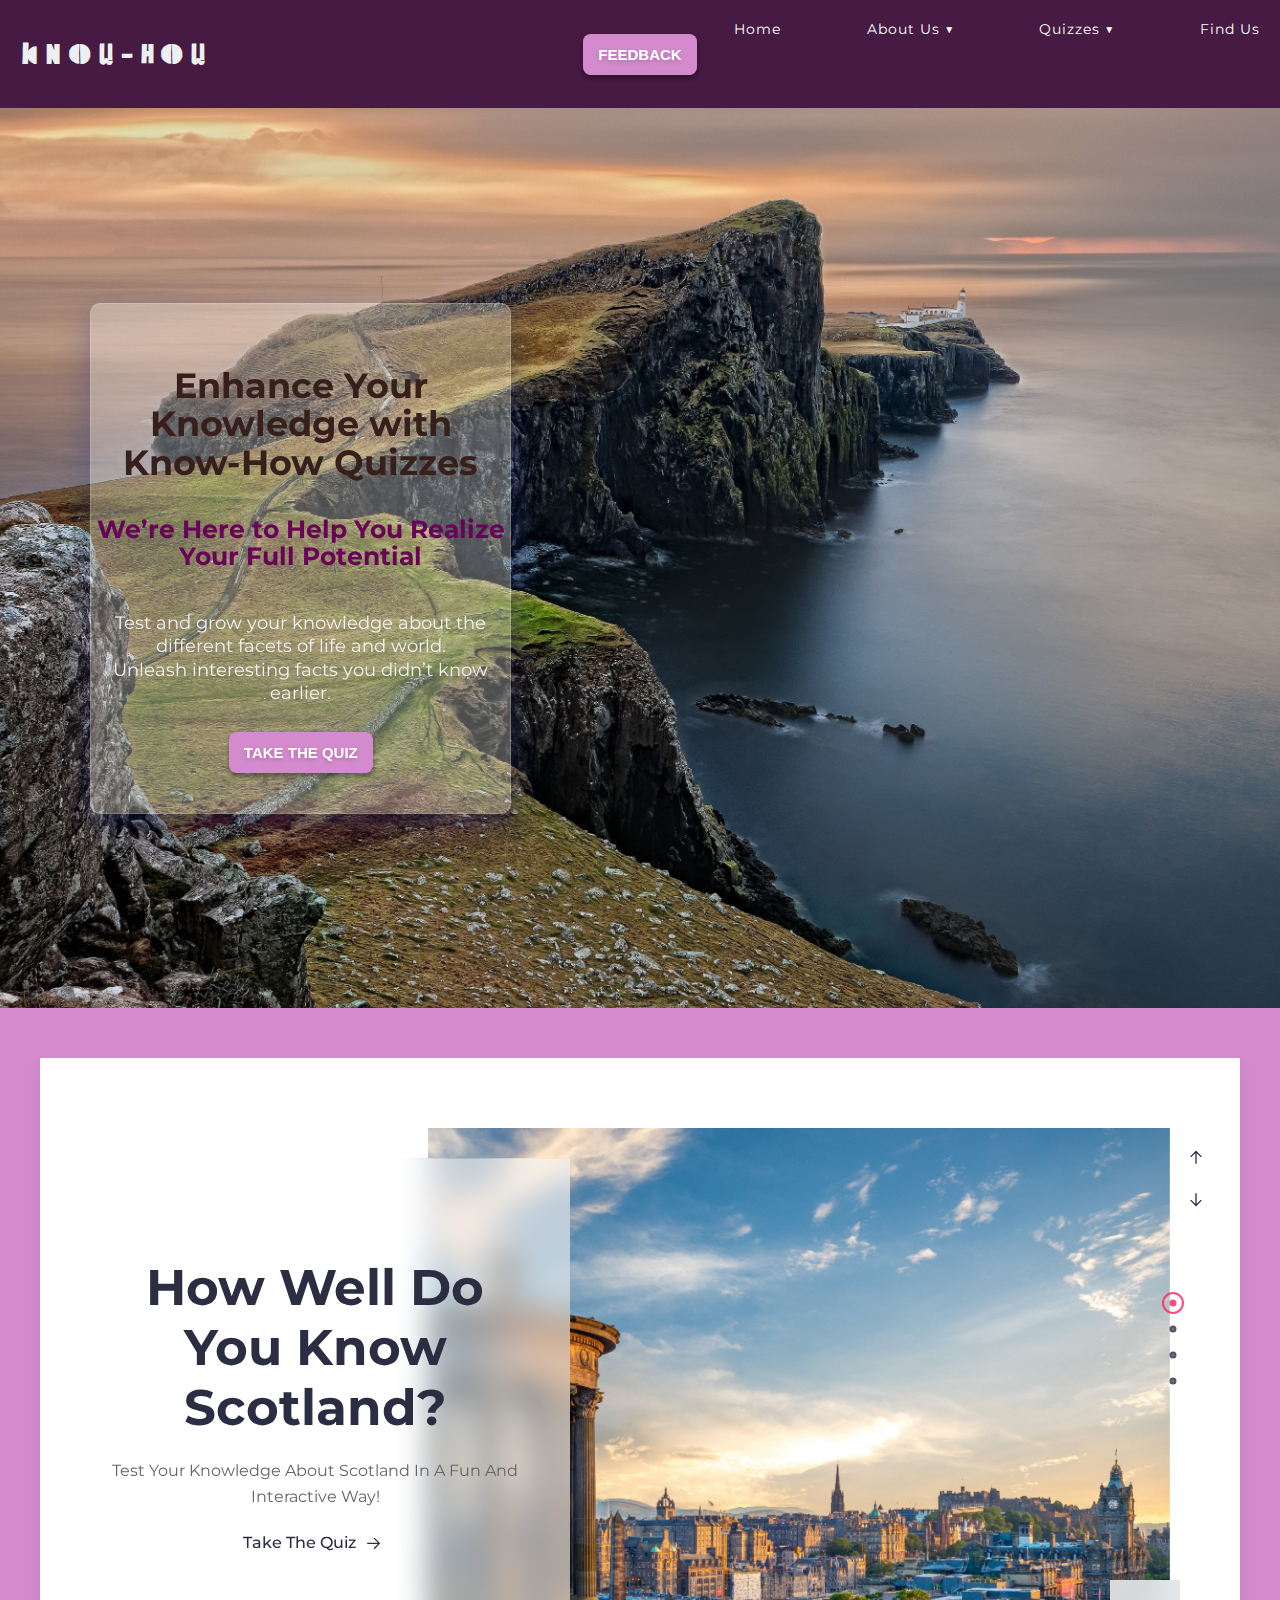
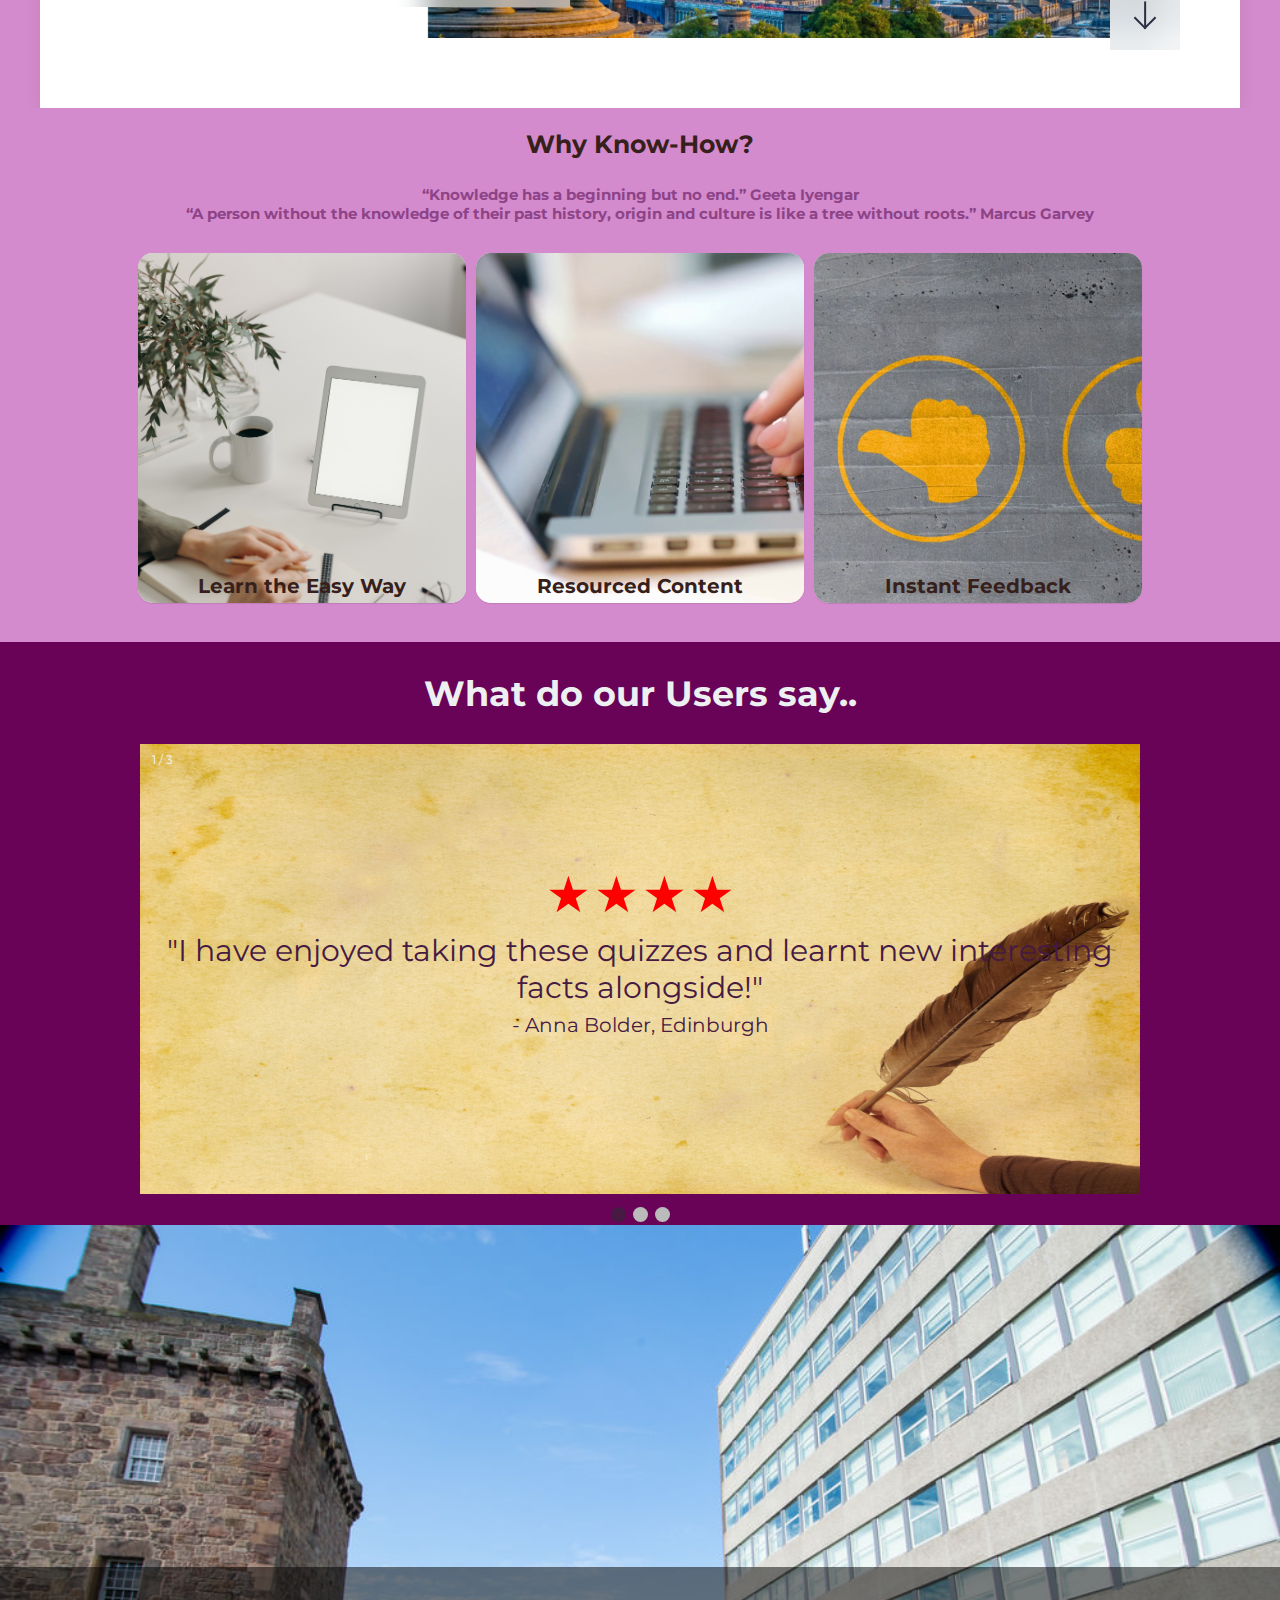
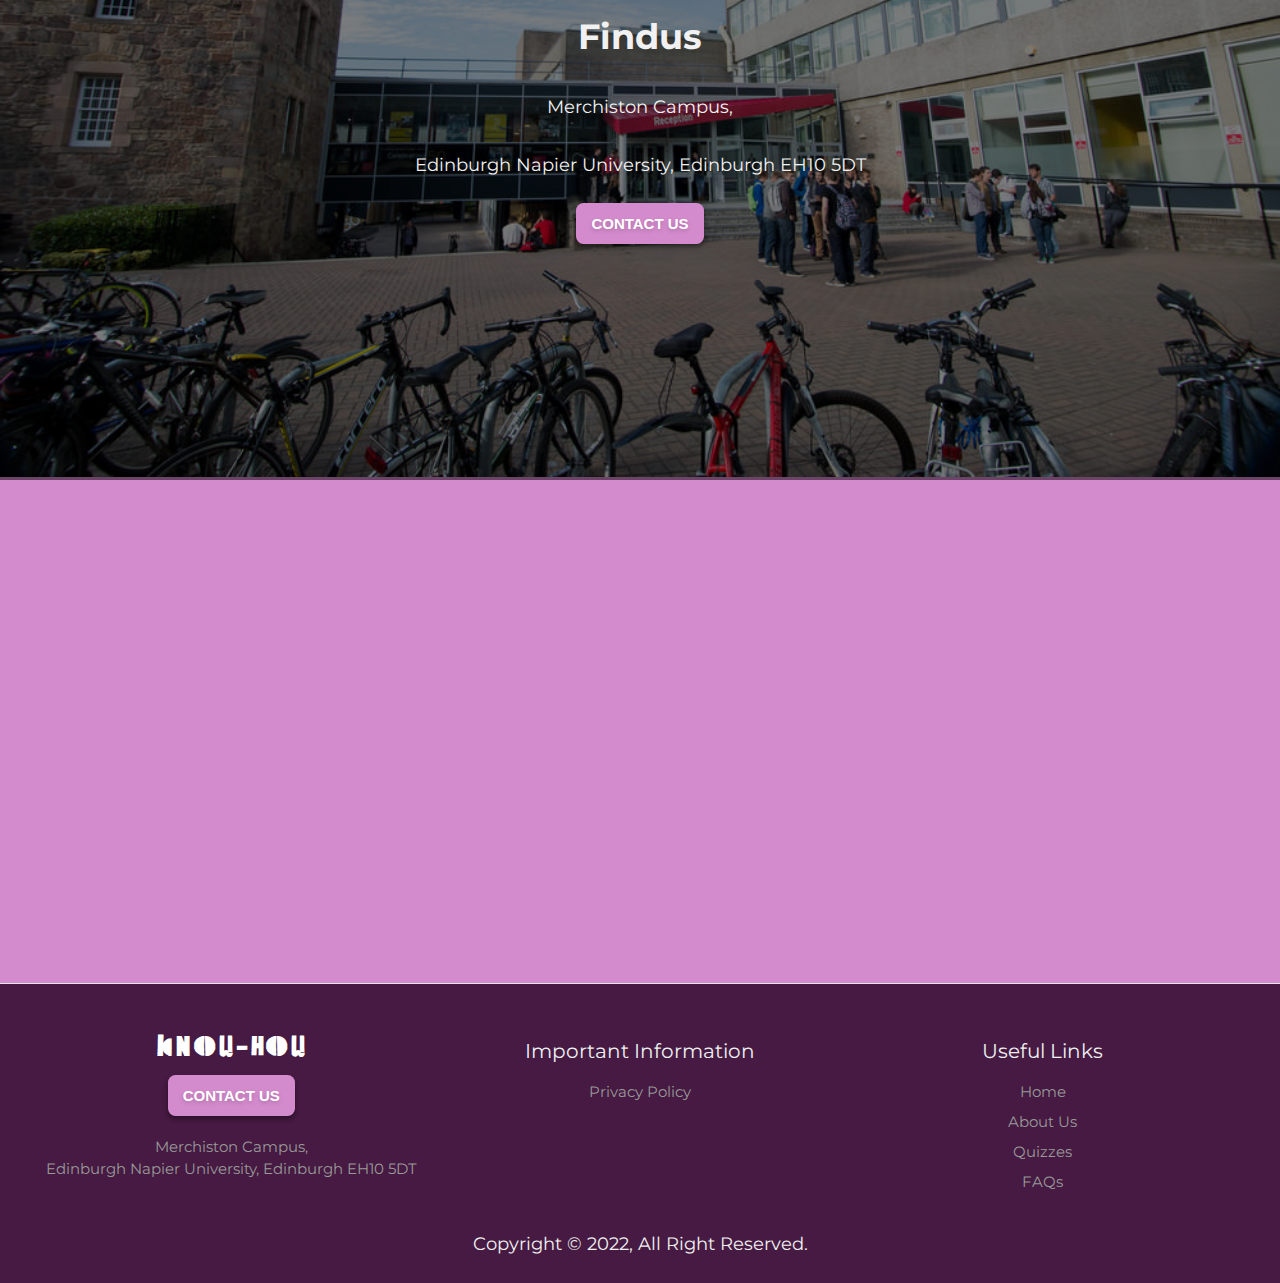
<file: index.html>
<!-- Author: Shalu Madan
 Matriculation number: 40537396 
 Last date of modification: 29/04/2022
 SET08101 – Web Technologies Coursework 2
 website design for a quiz - main home page 
 reference: https://codepen.io/missmushroom/pen/ZjdPJb 
            https://codepen.io/bdthemes/pen/powEgeG?editors=1010
            https://www.w3schools.com/html/ -->


<!DOCTYPE html>
<html lang="en">

<head>
    <meta charset="UTF-8" />
    <meta http-equiv="X-UA-Compatible" content="IE=edge" />
    <meta name="viewport" content="width=device-width, initial-scale=1.0" />
    <title>KnowHow Quiz</title>
    <link rel="stylesheet" href="./style.css" />
    <script src="https://ajax.googleapis.com/ajax/libs/jquery/3.1.1/jquery.min.js"></script>
    <!-- for swiper function in quiz section -->
    <link rel="stylesheet" href="https://unpkg.com/swiper/swiper-bundle.min.css" />
</head>

<body>
    <!------------------- navbar start here  --------------------->

    <nav class="nav">
        <section class="Main_navbar">
            <div class="logo">
                <a href="#home">Know-How</a>
            </div>
            <!-- button -->

            <a class="cta" id="feedback" href="mailto:40537396@live.napier.ac.uk"><button>Feedback</button></a>

            <ul class="nav_links1">

                <li><a class="active" href="#home">Home</a></li>
                <li>
                    <a href="#aboutus">About Us &#9660</a>
                    <ul class="dropdown">
                        <li><a href="./vision.html">Our Vision</a></li>
                        <li><a href="./faq.html">FAQs</a></li>
                    </ul>
                </li>
                <li>
                    <a href="#quiz">Quizzes &#9660</a>
                    <ul class="dropdown">
                        <li><a href="./scotQuiz/scotquiz.html">Scotland Quiz</a></li>
                        <li><a href="./digQuiz/digquiz.html">Digital Footprint Quiz</a></li>
                        <li><a href="./gamerQuiz/gamerquiz.html">Gamer Quiz</a></li>
                        <li><a href="./marsQuiz/marsquiz.html">Mars Quiz</a></li>
                    </ul>
                </li>
                <li><a href="#find">Find Us</a></li>
            </ul>
            <div class="burger">
                <div class="line1 line"></div>
                <div class="line2 line"></div>
                <div class="line3 line"></div>
            </div>
        </section>
    </nav>

    <!--------------------------- navbar end here ------------------------->

    <!-- ===================== home section start ===================== -->

    <div class="main_home" id="home">
        <div class="image">
            <div class="text">
                <div class="home_text">
                    <h1>Enhance Your Knowledge with Know-How Quizzes</h1>
                    <h4>We’re Here to Help You Realize Your Full Potential</h4>
                    <p>
                        Test and grow your knowledge about the different facets of life and world.
                        </br>
                        Unleash interesting facts you didn’t know earlier.
                    </p>
                    <a class="start_btn" href="./scotQuiz/scotquiz.html"><button>Take the Quiz</button></a>
                </div>
            </div>
        </div>
    </div>

    <!-- ================== home section end =============================== -->

    <!-- ================= Quizzes section start  ========================== -->

    <div class="bdt-timeline-container" id="quiz">
        <div class="upk-self-slider-wrapper">
            <div class="swiper-container mySwiper2">
                <div class="swiper-wrapper">
                    <div class="upk-self-item swiper-slide">
                        <div class="upk-self-image-wrap">
                            <img class="upk-xanc-img" src="./images/q4.jpg" alt="" />
                        </div>
                        <div class="upk-self-content-wrap">
                            <h3 class="upk-self-title" data-swiper-parallax-y="-150" data-swiper-parallax-duration="1200">
                                How well do you know Scotland?
                            </h3>
                            <div class="upk-self-desc" data-swiper-parallax-y="-200" data-swiper-parallax-duration="1400">
                                Test your knowledge about Scotland in a fun and interactive way!
                            </div>
                            <div class="upk-self-button" data-swiper-parallax-y="-300" data-swiper-parallax-duration="1500">
                                <a class="link link--arrowed" href="./scotQuiz/scotquiz.html">Take the Quiz
                    <svg
                      class="arrow-icon"
                      xmlns="http://www.w3.org/2000/svg"
                      width="28"
                      height="28"
                      viewBox="0 0 32 32"
                    >
                      <g
                        fill="none"
                        stroke="#ff215a"
                        stroke-width="1.5"
                        stroke-linejoin="round"
                        stroke-miterlimit="10"
                      >
                        <circle
                          class="arrow-icon--circle"
                          cx="16"
                          cy="16"
                          r="15.12"
                        ></circle>
                        <path
                          class="arrow-icon--arrow"
                          d="M16.14 9.93L22.21 16l-6.07 6.07M8.23 16h13.98"
                        ></path>
                      </g>
                    </svg>
                  </a>
                            </div>
                        </div>
                    </div>

                    <div class="upk-self-item swiper-slide">
                        <div class="upk-self-image-wrap">
                            <img class="upk-xanc-img" src="./images/q1.png" alt="" />
                        </div>
                        <div class="upk-self-content-wrap">
                            <h3 class="upk-self-title" data-swiper-parallax-y="-150" data-swiper-parallax-duration="1200">
                                What is your digital footprint?
                            </h3>
                            <div class="upk-self-desc" data-swiper-parallax-y="-200" data-swiper-parallax-duration="1400">
                                Find out about your digital habits, footprint and how you can stay safe by adopting safe digital practices.
                            </div>

                            <div class="upk-self-button" data-swiper-parallax-y="-300" data-swiper-parallax-duration="1500">
                                <a class="link link--arrowed" href="./digQuiz/digquiz.html">Take the Quiz
                    <svg
                      class="arrow-icon"
                      xmlns="http://www.w3.org/2000/svg"
                      width="28"
                      height="28"
                      viewBox="0 0 32 32"
                    >
                      <g
                        fill="none"
                        stroke="#ff215a"
                        stroke-width="1.5"
                        stroke-linejoin="round"
                        stroke-miterlimit="10"
                      >
                        <circle
                          class="arrow-icon--circle"
                          cx="16"
                          cy="16"
                          r="15.12"
                        ></circle>
                        <path
                          class="arrow-icon--arrow"
                          d="M16.14 9.93L22.21 16l-6.07 6.07M8.23 16h13.98"
                        ></path>
                      </g>
                    </svg>
                  </a>
                            </div>
                        </div>
                    </div>

                    <div class="upk-self-item swiper-slide">
                        <div class="upk-self-image-wrap">
                            <img class="upk-xanc-img" src="./images/q6.jpg" />
                        </div>
                        <div class="upk-self-content-wrap">
                            <h3 class="upk-self-title" data-swiper-parallax-y="-150" data-swiper-parallax-duration="1200">
                                Ultimate Gamer Quiz!
                            </h3>
                            <div class="upk-self-desc" data-swiper-parallax-y="-200" data-swiper-parallax-duration="1400">
                                This quiz features general knowledge questions about video games from the past and present.
                            </div>

                            <div class="upk-self-button" data-swiper-parallax-y="-300" data-swiper-parallax-duration="1500">
                                <a class="link link--arrowed" href="./gamerQuiz/gamerquiz.html">Take the Quiz
                    <svg
                      class="arrow-icon"
                      xmlns="http://www.w3.org/2000/svg"
                      width="28"
                      height="28"
                      viewBox="0 0 32 32"
                    >
                      <g
                        fill="none"
                        stroke="#ff215a"
                        stroke-width="1.5"
                        stroke-linejoin="round"
                        stroke-miterlimit="10"
                      >
                        <circle
                          class="arrow-icon--circle"
                          cx="16"
                          cy="16"
                          r="15.12"
                        ></circle>
                        <path
                          class="arrow-icon--arrow"
                          d="M16.14 9.93L22.21 16l-6.07 6.07M8.23 16h13.98"
                        ></path>
                      </g>
                    </svg>
                  </a>
                            </div>
                        </div>
                    </div>

                    <div class="upk-self-item swiper-slide">
                        <div class="upk-self-image-wrap">
                            <img class="upk-xanc-img" src="./images/q2.jpg" />
                        </div>
                        <div class="upk-self-content-wrap">
                            <h3 class="upk-self-title" data-swiper-parallax-y="-150" data-swiper-parallax-duration="1200">
                                Mission to Mars: Facts or Fiction?
                            </h3>
                            <div class="upk-self-desc" data-swiper-parallax-y="-200" data-swiper-parallax-duration="1400">
                                How much do you know about your neighbouring planet? Find out with this intriguing quiz!
                            </div>

                            <div class="upk-self-button" data-swiper-parallax-y="-300" data-swiper-parallax-duration="1500">
                                <a class="link link--arrowed" href="./marsQuiz/marsquiz.html">Take the Quiz
                    <svg
                      class="arrow-icon"
                      xmlns="http://www.w3.org/2000/svg"
                      width="28"
                      height="28"
                      viewBox="0 0 32 32"
                    >
                      <g
                        fill="none"
                        stroke="#ff215a"
                        stroke-width="1.5"
                        stroke-linejoin="round"
                        stroke-miterlimit="10"
                      >
                        <circle
                          class="arrow-icon--circle"
                          cx="16"
                          cy="16"
                          r="15.12"
                        ></circle>
                        <path
                          class="arrow-icon--arrow"
                          d="M16.14 9.93L22.21 16l-6.07 6.07M8.23 16h13.98"
                        ></path>
                      </g>
                    </svg>
                  </a>
                            </div>
                        </div>
                    </div>
                </div>
            </div>
            <div class="upk-page-scroll">
                <a class="arrow-up">
                    <div class="long-arrow-left"></div>
                    <span class="arrow-slide"></span>
                </a>
            </div>
            <div class="upk-self-nav-pag-wrap">
                <div class="upk-self-navigation">
                    <div class="upk-button-prev upk-n-p">
                        <a class="link link--arrowed" href="#">
                            <svg class="arrow-icon" xmlns="http://www.w3.org/2000/svg" width="28" height="28" viewBox="0 0 32 32">
                  <g
                    fill="none"
                    stroke="#ff215a"
                    stroke-width="1.5"
                    stroke-linejoin="round"
                    stroke-miterlimit="10"
                  >
                    <circle
                      class="arrow-icon--circle"
                      cx="16"
                      cy="16"
                      r="15.12"
                    ></circle>
                    <path
                      class="arrow-icon--arrow"
                      d="M16.14 9.93L22.21 16l-6.07 6.07M8.23 16h13.98"
                    ></path>
                  </g>
                </svg>
                        </a>
                    </div>
                    <div class="upk-button-next upk-n-p">
                        <a class="link link--arrowed" href="#">
                            <svg class="arrow-icon" xmlns="http://www.w3.org/2000/svg" width="28" height="28" viewBox="0 0 32 32">
                  <g
                    fill="none"
                    stroke="#ff215a"
                    stroke-width="1.5"
                    stroke-linejoin="round"
                    stroke-miterlimit="10"
                  >
                    <circle
                      class="arrow-icon--circle"
                      cx="16"
                      cy="16"
                      r="15.12"
                    ></circle>
                    <path
                      class="arrow-icon--arrow"
                      d="M16.14 9.93L22.21 16l-6.07 6.07M8.23 16h13.98"
                    ></path>
                  </g>
                </svg>
                        </a>
                    </div>
                </div>

                <div class="upk-self-pagi-wrap">
                    <div class="swiper-pagination"></div>
                </div>
            </div>
        </div>
    </div>
    <!-- ================= Quizzes section end ========================== -->


    <!-- ========================== aboutus section start ================ -->

    <div class="about_heading" id="aboutus">
        <h2 class="text-center">Why Know-How?</h2>
        <h3 class="text-center">“Knowledge has a beginning but no end.” Geeta Iyengar
            </br>
            “A person without the knowledge of their past history, origin and culture is like a tree without roots.” Marcus Garvey</h3>
    </div>
    <main class="page-content">
        <div class="about_card">
            <div class="content">
                <h2 class="heading">Learn the Easy Way</h2>
                <p class="data-content">
                    Save time searching, with quizzes that cover interesting areas of life you need to know. The questions are randomly generated from the question banks.
                </p>
            </div>
        </div>
        <div class="about_card">
            <div class="content">
                <h2 class="heading">Resourced Content</h2>
                <p class="data-content">
                    We’re not reinventing the wheel. Our content is sourced from best-selling books read by millions before you.
                </p>
            </div>
        </div>
        <div class="about_card">
            <div class="content">
                <h2 class="heading">Instant Feedback</h2>
                <p class="data-content">
                    You don't have to wait for the scores and feedback, get results instantly on the screen with an option to save your score or retake the quiz.
                </p>
            </div>
        </div>

    </main>
    <!-- ========================== aboutus section end ===================== -->


    <!-- ==================== feedback section ============================= -->
    <div class="feedback">
        <h2>What do our Users say..</h2>

        <div class="slideshow-container">


            <div class="mySlides fade">
                <div class="numbertext">1 / 3</div>
                <img src="./images/feedback1.jpg" style="width:100%">
                <div class="star">
                    <span style="font-size:500%;color:red;">&starf;</span>
                    <span style="font-size:500%;color:red;">&starf;</span>
                    <span style="font-size:500%;color:red;">&starf;</span>
                    <span style="font-size:500%;color:red;">&starf;</span>
                </div>
                <br>
                <div class="feedback_text">"I have enjoyed taking these quizzes and learnt new interesting facts alongside!"
                    </br>
                    <p>- Anna Bolder, Edinburgh </p>
                </div>
            </div>

            <div class="mySlides fade">
                <div class="numbertext">2 / 3</div>
                <img src="./images/feedback1.jpg" style="width:100%">
                <div class="star">
                    <span style="font-size:500%;color:red;">&starf;</span>
                    <span style="font-size:500%;color:red;">&starf;</span>
                    <span style="font-size:500%;color:red;">&starf;</span>
                    <span style="font-size:500%;color:red;">&starf;</span>
                </div>
                <br>
                <div class="feedback_text">"Fantastic website and definitely an incredible learning process!"
                    </br>
                    <p>- Quinn Avery, Boston </p>
                </div>
            </div>

            <div class="mySlides fade">
                <div class="numbertext">3 / 3</div>
                <img src="./images/feedback1.jpg" style="width:100%">
                <div class="star">
                    <span style="font-size:500%;color:red;">&starf;</span>
                    <span style="font-size:500%;color:red;">&starf;</span>
                    <span style="font-size:500%;color:red;">&starf;</span>
                    <span style="font-size:500%;color:red;">&starf;</span>
                </div>
                <br>
                <div class="feedback_text">"This is the best website i have ever used to learn facts in a fun way!"
                    </br>
                    <p>- Emily Williams, London </p>
                </div>
            </div>

        </div>
        <br>

        <div style="text-align:center">
            <span class="feedbackdot"></span>
            <span class="feedbackdot"></span>
            <span class="feedbackdot"></span>
        </div>
    </div>


    <!-- ================== feedback section end ======================== -->


    <!-- ================== findus section start ======================== -->

    <div class="findus" id="find">
        <img src="./images/findus.jpg" alt="findus" style="width:100%;">
        <div class="findus_text">
            <h1>Findus</h1>
            <p>Merchiston Campus,</p>
            <p>Edinburgh Napier University, Edinburgh EH10 5DT</p>
            <a class="cta" href="mailto:40537396@live.napier.ac.uk"><button>Contact Us</button></a>
        </div>
    </div>
    <!-- Google Map Copied Code
        reference: https://www.geeksforgeeks.org/how-to-add-google-map-inside-html-page-without-using-api-key/ -->

    <iframe src="https://www.google.com/maps/embed?pb=!1m18!1m12!1m3!1d2234.9268229710997!2d-3.2178776846532546!3d55.93330648552411!2m3!1f0!2f0!3f0!3m2!1i1024!2i768!4f13.1!3m3!1m2!1s0x4887c7094d1a3ff9%3A0x63b967e8d1488094!2sEdinburgh%20Napier%20University%20Merchiston%20Campus!5e0!3m2!1sen!2suk!4v1648484515546!5m2!1sen!2suk"
        width=100% height="500" style="border:0;" allowfullscreen="" loading="lazy" referrerpolicy="no-referrer-when-downgrade"></iframe>

    <!-- ================================ findus section end ========================-->



    <!--================================= footer section start =======================-->
    <footer class="footer">
        <div class="footer_addr">
            <h1 class="footer_logo">Know-How</h1>
            <a class="cta" href="mailto:40537396@live.napier.ac.uk"><button>Contact Us</button></a>
            <address>
              Merchiston Campus, <br>
              Edinburgh Napier University, Edinburgh EH10 5DT<br>   
            </address>
        </div>

        <ul class="footer_nav">
            <li class="footernav_item">
                <h2 class="footernav_title">Important Information</h2>

                <ul class="footernav_ul">
                    <li>
                        <a href="./privacy.html">Privacy Policy</a>
                    </li>
                    <!-- <li>
                        <a href="#">Terms of Use</a>
                    </li> -->
                </ul>
                <br>
                <!-- <a class="cta" id="myBtn1"><button>My Latest Score</button></a>
                <p class="textBox" id="myscore"></p> -->
            </li>

            <li class="footernav_item">
                <h2 class="footernav_title">Useful Links</h2>

                <ul class="footernav_ul">
                    <li>
                        <a href="#home">Home</a>
                    </li>
                    <li>
                        <a href="#aboutus">About Us</a>
                    </li>
                    <li>
                        <a href="#quiz">Quizzes</a>
                    </li>
                    <li>
                        <a href="./faq.html">FAQs</a>
                    </li>
                </ul>
            </li>
        </ul>

        <div class="footer_legal">
            <p> Copyright &copy; 2022, All Right Reserved.</p>
        </div>
    </footer>

    <!-- ========================== footer section end ============================-->


    <!-- ========================= javascripts ==================================== -->

    <!-- for swiper function in quiz section -->
    <script src="https://unpkg.com/swiper/swiper-bundle.min.js "></script>
    <!-- main js files -->
    <script src="./main.js "></script>
    <script src="./scotQuiz/scotquiz.js "></script>

</body>

</html>
</file>
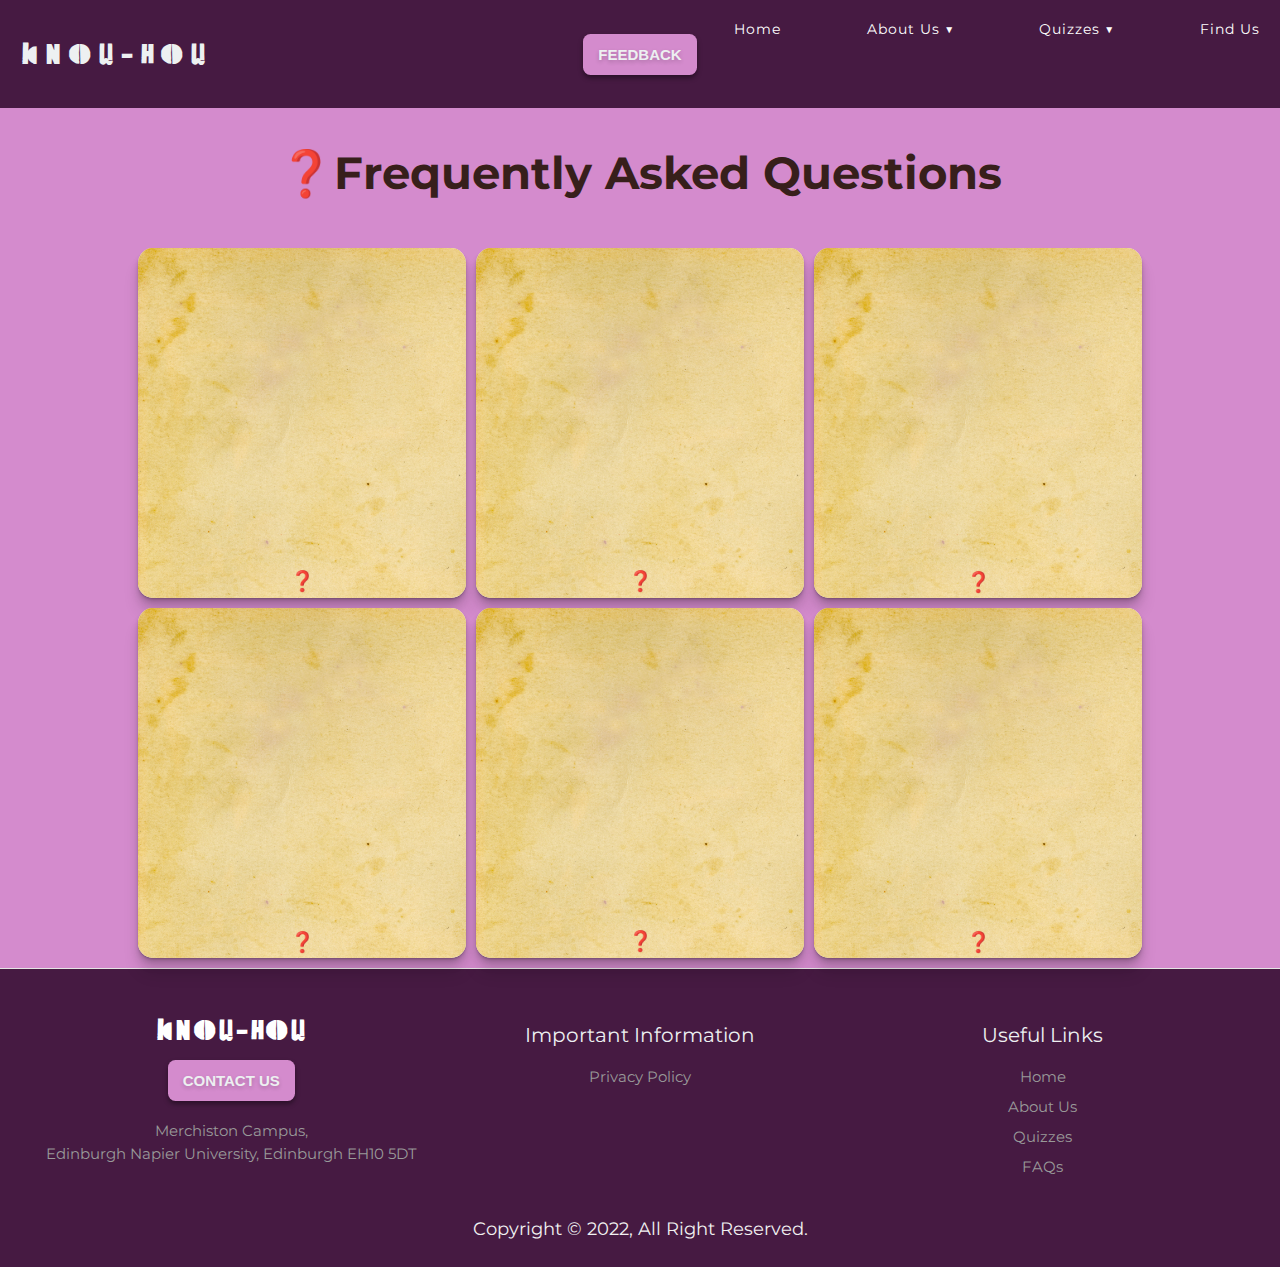
<file: faq.html>
<!-- Author: Shalu Madan
 Matriculation number: 40537396 
 Last date of modification: 29/04/2022
 SET08101 – Web Technologies Coursework 2
 website design for a quiz - faq page 
 reference: https://codepen.io/missmushroom/pen/ZjdPJb 
            https://codepen.io/bdthemes/pen/powEgeG?editors=1010
            https://www.w3schools.com/html/ -->


<!DOCTYPE html>
<html lang="en">

<head>
    <meta charset="UTF-8" />
    <meta http-equiv="X-UA-Compatible" content="IE=edge" />
    <meta name="viewport" content="width=device-width, initial-scale=1.0" />
    <title>KnowHow Quiz/faq</title>
    <link rel="stylesheet" href="./style.css" />
    <link rel="stylesheet" href="./faq.css" />
    <script src="https://ajax.googleapis.com/ajax/libs/jquery/3.1.1/jquery.min.js"></script>
    <link rel="stylesheet" href="https://unpkg.com/swiper/swiper-bundle.min.css" />
</head>

<body>
    <!------------------- navbar start here  --------------------->

    <nav class="nav">
        <section class="Main_navbar">
            <div class="logo">
                <a href="./index.html#home">Know-How</a>
            </div>
            <!-- button -->

            <a class="cta" id="feedback" href="mailto:40537396@live.napier.ac.uk"><button>Feedback</button></a>

            <ul class="nav_links1">

                <li><a class="active" href="./index.html#home">Home</a></li>
                <li>
                    <a href="./index.html#aboutus">About Us &#9660</a>
                    <ul class="dropdown">
                        <li><a href="./vision.html">Our Vision</a></li>
                        <li><a href="#faq">FAQs</a></li>
                    </ul>
                </li>
                <li>
                    <a href="#quiz">Quizzes &#9660</a>
                    <ul class="dropdown">
                        <li><a href="./scotQuiz/scotquiz.html">Scotland Quiz</a></li>
                        <li><a href="./digQuiz/digquiz.html">Digital Footprint Quiz</a></li>
                        <li><a href="./gamerQuiz/gamerquiz.html">Gamer Quiz</a></li>
                        <li><a href="./marsQuiz/marsquiz.html">Mars Quiz</a></li>
                    </ul>
                </li>
                <li><a href="./index.html#find">Find Us</a></li>
            </ul>
            <div class="burger">
                <div class="line1 line"></div>
                <div class="line2 line"></div>
                <div class="line3 line"></div>
            </div>
        </section>
    </nav>

    <!--------------------------- navbar end here ------------------------->


    <!-- ========================== FAQ section start ================ -->

    <div class="faq_heading" id="faq">
        <h2 class="text-center">❓Frequently Asked Questions</h2>
    </div>

    <main class="page-content">
        <div class="faq_card">
            <div class="content">
                <h2 class="heading">❓<br><br>“Can I keep track of how I do on the quizzes?"</h2>
                <p class="data-content">
                    Yes your score will be stored in your local browser and accessed via 'My Latest Score' button.
                </p>
            </div>
        </div>

        <div class="faq_card">
            <div class="content">
                <h2 class="heading">❓<br><br>"Can I Play a Quiz More than Once?"</h2>
                <p class="data-content">
                    Yes, you can play every quiz as many times as you like. All of your scores will be recorded and can be accessed by 'My Scoreboard' button.
                </p>
            </div>
        </div>

        <div class="faq_card">
            <div class="content">
                <h2 class="heading">❓<br><br>"What learning methods does Know-How apply?"</h2>
                <p class="data-content">
                    Know-How believes in fun and free learning for all ages and gender. The quizzes are engaging and informative. Help or lifelines are available if you find stuck in between.
                </p>
            </div>
        </div>

        <div class="faq_card">
            <div class="content">
                <h2 class="heading">❓<br><br>"Are the Quizzes Copyrighted?"</h2>
                <p class="data-content">
                    Yes, all our quizzes are subject to copyright restriction.
                </p>
            </div>
        </div>

        <div class="faq_card">
            <div class="content">
                <h2 class="heading">❓<br><br>"How do I Select a Quiz to Play?"</h2>
                <p class="data-content">
                    You can choose a specific quiz either from dropdown menu of 'Quizzes' or by clicking the relevant 'Take the Quiz' button. It will lead you to the quiz page where you can press the 'start quiz' button or read instructions by ckicking 'Basic Rules' button.
                </p>
            </div>
        </div>

        <div class="faq_card">
            <div class="content">
                <h2 class="heading">❓<br><br>"How is my Score Recorded if I Abandon a Quiz Before it is Finished?"</h2>
                <p class="data-content">
                    Your record will not show a score unless you finish a quiz.
                </p>
            </div>
        </div>

    </main>

    <!-- ========================== FAQ section end ===================== -->

    <!--================================= footer section start =======================-->
    <footer class="footer">
        <div class="footer_addr">
            <h1 class="footer_logo">Know-How</h1>
            <a class="cta" href="mailto:40537396@live.napier.ac.uk"><button>Contact Us</button></a>
            <address>
              Merchiston Campus, <br>
              Edinburgh Napier University, Edinburgh EH10 5DT<br>   
            </address>
        </div>

        <ul class="footer_nav">
            <li class="footernav_item">
                <h2 class="footernav_title">Important Information</h2>

                <ul class="footernav_ul">
                    <li>
                        <a href="./privacy.html">Privacy Policy</a>
                    </li>
                    <!-- <li>
                        <a href="#">Terms of Use</a>
                    </li> -->
                </ul>
                <br>
                <!-- <a class="cta" id="myBtn1"><button>My Latest Score</button></a>
                <p class="textBox" id="myscore"></p> -->
            </li>

            <li class="footernav_item">
                <h2 class="footernav_title">Useful Links</h2>

                <ul class="footernav_ul">
                    <li>
                        <a href="./index.html#home">Home</a>
                    </li>
                    <li>
                        <a href="./index.html#aboutus">About Us</a>
                    </li>
                    <li>
                        <a href="./index.html#quiz">Quizzes</a>
                    </li>
                    <li>
                        <a href="#faq">FAQs</a>
                    </li>
                </ul>
            </li>
        </ul>

        <div class="footer_legal">
            <p> Copyright &copy; 2022, All Right Reserved.</p>
        </div>
    </footer>

    <!-- ========================== footer section end ============================-->


    <!-- ========================= javascripts ==================================== -->
    <script src="https://unpkg.com/swiper/swiper-bundle.min.js "></script>
    <script src="./main.js "></script>
    <script src="./scotQuiz/scotquiz.js "></script>

</body>

</html>
</file>
<file: style.css>
/* Author: Shalu Madan
 Matriculation number: 40537396 
 Last date of modification: 29/04/2022
 SET08101 – Web Technologies Coursework 2
 website design for a quiz - main home page css 
 reference: https://codepen.io/missmushroom/pen/ZjdPJb 
            https://codepen.io/bdthemes/pen/powEgeG?editors=1010
            https://www.w3schools.com/html/ */

@import url('https://fonts.googleapis.com/css2?family=Montserrat:wght@100;300;500;700&family=Palette+Mosaic&display=swap');
html,
body {
    margin: 0;
    padding: 0;
    box-sizing: border-box;
    font-family: 'Montserrat', sans-serif;
    font-size: 62.5%;
    font-size: 10px;
    transition: all .3s ease 0s;
    background: #d48bcd;
    text-align: center;
}

li,
a,
button,
div {
    color: #edf0f1;
    text-decoration: none;
    list-style: none;
}

.nav {
    display: flex;
    justify-content: space-around;
    align-items: center;
    min-height: 12vh;
    background-color: #461a42;
    font-family: 'Montserrat', sans-serif;
    font-weight: 400;
    text-decoration: none;
}

.logo {
    color: white;
    text-transform: uppercase;
    letter-spacing: 5px;
    font-size: 2.5rem;
    position: absolute;
    left: 20px;
    font-family: 'Palette Mosaic', cursive, sans-serif !important;
}

.logo:hover {
    border-bottom: 3px solid #0088a9;
    border-radius: 5px;
    color: #0088a9 !important;
}

.nav_links1 {
    display: flex;
    justify-content: space-between;
    width: 45%;
    position: absolute;
    right: 15px;
    top: 10px;
}

.nav_links1 a {
    text-decoration: none;
    letter-spacing: 1px;
    color: white;
    font-size: 14px;
    padding: 5px;
}

.nav_links1 a:hover {
    border-bottom: 3px solid #0088a9;
    border-radius: 5px;
    color: #0088a9;
}

.burger .line {
    width: 30px;
    height: 4px;
    background-color: white;
    margin: 5px;
    border-radius: 20px;
}

.burger {
    display: none;
}

.nav-links li {
    list-style: none;
}

.dropdown {
    position: absolute;
    top: 4vh;
    background-color: #0088a9;
    padding: 20px;
    padding-left: 20px;
    display: none;
    width: 200px;
    height: auto;
}

.dropdown a:hover {
    color: #680357
}

.dropdown li {
    padding: 5px;
}

.nav_links1 li:hover .dropdown {
    display: block;
}

@media screen and (max-width: 768px) {
    body {
        overflow-x: hidden;
    }
    .nav {
        display: block;
        line-height: 8vh;
    }
    #feedback {
        display: none;
    }
    .nav .logo {
        padding: 10px;
    }
    .nav_links1 {
        height: auto;
        top: -1vh;
        right: 0;
        background-color: #008080;
        display: flex;
        flex-direction: column;
        align-items: center;
        width: 100%;
        transform: translatey(-100%);
        transition: all 0.5s ease-in;
        overflow-x: hidden;
        justify-content: initial;
        z-index: 9;
    }
    .burger {
        display: block;
        position: absolute;
        top: 30px;
        right: 5px;
        cursor: pointer;
        z-index: 99;
    }
    .nav-active {
        transform: translateX(0%);
    }
    .dropdown {
        display: none;
    }
}


/* ================== Home section ==================== */


/* home page design  */

.home {
    width: 100%;
    height: 100vh;
    background-position: center top;
    background-size: cover;
}

.container {
    width: 100%;
    height: auto;
}

h1 {
    line-height: 1.1;
    color: #371f1b;
    font-size: 3.5rem
}

h4 {
    line-height: 1.1;
    color: #680357;
    font-size: 2.5rem
}

.text {
    width: 47%;
    display: flex;
    flex-direction: column;
    justify-content: center;
    align-items: center;
    text-align: center;
    line-height: 165%;
    height: 100vh;
}

.home_text {
    background: rgba( 255, 255, 255, 0.3);
    box-shadow: 0 8px 32px 0 rgb(31 38 135 / 37%);
    backdrop-filter: blur( 0px);
    -webkit-backdrop-filter: blur( 0px);
    border-radius: 10px;
    border: 1px solid rgba( 255, 255, 255, 0.18);
    width: 70%;
    padding: 4rem 0rem;
}

p {
    padding-block: 2em;
    line-height: 1.3;
    font-size: 1.8rem
}

button {
    background-color: transparent;
    border-radius: 0.5em;
    padding: 0.8em 1em;
    border: none;
    color: #ffffff;
    font-weight: bold;
    font-size: 1.5rem;
    background: #d48bcd;
    text-transform: uppercase;
    cursor: pointer;
    text-shadow: 0 0.2rem 0.4rem rgba(0, 0, 0, 0.2);
    box-shadow: 0 0.3rem 0.5rem rgba(0, 0, 0, 0.4);
    animation: movehome 1s .5s forwards;
}

button:hover {
    background-color: #0088A9;
    letter-spacing: .2rem;
}

.image {
    width: 100%;
    height: 100vh;
    background-image: url(./images/title_1.jpg);
    background-size: cover;
    background-position: center;
}


/* media query  */

@media only screen and (max-width: 600px) {
    .text {
        width: 100%;
    }
    h1 {
        font-size: 3.0rem;
    }
    h4 {
        font-size: 2.0rem;
    }
    p {
        font-size: 1.5rem;
    }
    logo {
        margin-top: -20px;
    }
}

@media only screen and (max-width: 768px) {
    .home_text {
        width: 60%
    }
}


/* ============== Quizzes seciton start ======== */

.bdt-timeline-container {
    display: flow-root;
    box-sizing: content-box;
    max-width: 1200px;
    margin-left: auto;
    margin-right: auto;
    padding-left: 15px;
    padding-right: 15px;
    overflow: hidden;
    margin-top: 50px;
}

.upk-self-slider-wrapper {
    display: flex;
    flex-direction: row;
    background: #fff;
    box-shadow: 0 5px 15px rgba(0, 0, 0, 0.08);
    height: 400px;
    padding: 30px;
    position: relative;
}

.upk-self-slider-wrapper .upk-self-item {
    position: relative;
    display: flex;
    flex-direction: row-reverse;
}

.upk-self-slider-wrapper .upk-self-item.swiper-slide-active .upk-self-title,
.upk-self-slider-wrapper .upk-self-item.swiper-slide-active .upk-self-desc,
.upk-self-slider-wrapper .upk-self-item.swiper-slide-active .upk-self-button {
    opacity: 1;
}

.upk-self-slider-wrapper .upk-self-item .upk-self-image-wrap {
    height: 100%;
    width: 100%;
}

.upk-self-slider-wrapper .upk-self-item .upk-xanc-img {
    display: block;
    width: 100%;
    height: 800px;
    -o-object-fit: cover;
    object-fit: cover;
}

.upk-self-slider-wrapper .upk-self-item .upk-self-content-wrap {
    position: absolute;
    left: 0;
    bottom: 0;
    top: unset;
    max-width: 460px;
    overflow: hidden;
    background: #ffffff8a;
    -webkit-backdrop-filter: blur(15px);
    backdrop-filter: blur(15px);
    transition: -webkit-backdrop-filter 0.9s;
    transition: backdrop-filter 0.9s;
    transition: backdrop-filter 0.9s, -webkit-backdrop-filter 0.9s;
    padding: 20px;
    padding-left: 20px;
}

.upk-self-slider-wrapper .upk-self-item .upk-self-title {
    font-size: 23px;
    font-weight: 700;
    line-height: 1.2;
    color: #2B2D42;
    text-transform: capitalize;
    margin-bottom: 20px;
    opacity: 0;
}

.upk-self-slider-wrapper .upk-self-item .upk-self-desc {
    color: #656565;
    font-size: 14px;
    line-height: 1.6;
    text-transform: capitalize;
    margin-bottom: 20px;
    opacity: 0;
}

.upk-self-slider-wrapper .upk-self-item .upk-self-button {
    opacity: 0;
}

.upk-self-slider-wrapper .upk-self-item .upk-self-button .link {
    color: #2b2d42;
    cursor: pointer;
    font-weight: 500;
    text-decoration: none;
    text-transform: capitalize;
    font-size: 14px;
    transition: all 0.3s ease;
}

.upk-self-slider-wrapper .upk-self-item .upk-self-button .link:hover {
    color: #ff215a;
}

.upk-self-slider-wrapper .upk-self-item .upk-self-button .link--arrowed {
    display: inline-block;
}

.upk-self-slider-wrapper .upk-self-item .upk-self-button .link--arrowed .arrow-icon {
    position: relative;
    top: 0;
    transition: transform 0.3s ease;
    vertical-align: middle;
}

.upk-self-slider-wrapper .upk-self-item .upk-self-button .link--arrowed .arrow-icon--circle {
    transition: stroke-dashoffset 0.3s ease;
    stroke-dasharray: 95;
    stroke-dashoffset: 95;
}

.upk-self-slider-wrapper .upk-self-item .upk-self-button .link--arrowed g {
    stroke: currentColor;
    color: #2b2d42;
}

.upk-self-slider-wrapper .upk-self-item .upk-self-button .link--arrowed:hover .arrow-icon {
    transform: translate3d(5px, 0, 0);
}

.upk-self-slider-wrapper .upk-self-item .upk-self-button .link--arrowed:hover .arrow-icon--circle {
    stroke-dashoffset: 0;
}

.upk-self-slider-wrapper .upk-self-item .upk-self-button .link--arrowed:hover g {
    color: #ff215a;
}

.upk-self-slider-wrapper .upk-page-scroll {
    position: absolute;
    bottom: 8%;
    right: 5%;
    transform: rotate(90deg);
    z-index: 1;
    display: none;
}

.upk-self-slider-wrapper .upk-page-scroll .arrow-up {
    height: 70px;
    width: 70px;
    display: block;
    background: #ffffffc9;
    -webkit-backdrop-filter: blur(18px);
    backdrop-filter: blur(18px);
    position: relative;
    cursor: pointer;
    transition: all 0.5s cubic-bezier(0.25, 1.7, 0.35, 1.5);
    transform: rotate(-90deg);
    overflow: hidden;
}

.upk-self-slider-wrapper .upk-page-scroll .arrow-slide {
    left: 0;
    top: -100%;
    width: 100%;
    height: 100%;
    background: #ff215a;
    position: absolute;
    display: block;
    z-index: 0;
}

.upk-self-slider-wrapper .upk-page-scroll .long-arrow-left {
    display: block;
    margin: 30px auto;
    width: 16px;
    height: 16px;
    border-top: 2px solid #2b2d42;
    border-left: 2px solid #2b2d42;
}

.upk-self-slider-wrapper .upk-page-scroll .long-arrow-left {
    transform: rotate(-135deg);
}

.upk-self-slider-wrapper .upk-page-scroll .long-arrow-left::after {
    content: "";
    display: block;
    width: 2px;
    height: 25px;
    background-color: #2b2d42;
    transform: rotate(-45deg) translate(8px, 3px);
    left: 0;
    top: 0;
}

.upk-self-slider-wrapper .upk-page-scroll .arrow-up:hover {
    transition: all 0.1s;
}

.upk-self-slider-wrapper .upk-page-scroll .arrow-up:hover .left-arm:after {
    transform: rotate(-10deg);
}

.upk-self-slider-wrapper .upk-page-scroll .arrow-up:hover .right-arm:after {
    transform: rotate(10deg);
}

.upk-self-slider-wrapper .upk-page-scroll .arrow-up:hover .arrow-slide {
    transition: all 0.5s ease-in-out;
    transform: translateY(200%);
}

.upk-self-slider-wrapper .upk-self-nav-pag-wrap {
    position: absolute;
    top: 0;
    height: 100%;
    right: 0;
}

.upk-self-slider-wrapper .upk-self-navigation {
    margin-top: 40px;
    margin-right: 2px;
}

.upk-self-slider-wrapper .upk-self-navigation .link--arrowed {
    display: inline-block;
}

.upk-self-slider-wrapper .upk-self-navigation .link--arrowed .arrow-icon {
    position: relative;
    top: 0;
    transition: transform 0.3s ease;
    vertical-align: middle;
}

.upk-self-slider-wrapper .upk-self-navigation .link--arrowed .arrow-icon--circle {
    transition: stroke-dashoffset 0.3s ease;
    stroke-dasharray: 95;
    stroke-dashoffset: 95;
}

.upk-self-slider-wrapper .upk-self-navigation .link--arrowed g {
    stroke: currentColor;
    color: #2b2d42;
}

.upk-self-slider-wrapper .upk-self-navigation .link--arrowed:hover .arrow-icon {
    transform: translate3d(5px, 0, 0);
}

.upk-self-slider-wrapper .upk-self-navigation .link--arrowed:hover .arrow-icon--circle {
    stroke-dashoffset: 0;
}

.upk-self-slider-wrapper .upk-self-navigation .link--arrowed:hover g {
    color: #ff215a;
}

.upk-self-slider-wrapper .upk-self-navigation .upk-button-next {
    margin-top: 15px;
    transform: rotate(90deg);
}

.upk-self-slider-wrapper .upk-self-navigation .upk-button-prev {
    transform: rotate(-90deg);
}

.upk-self-slider-wrapper .upk-self-pagi-wrap {
    position: absolute;
    top: 43%;
    right: 0;
    margin-right: 22px;
}

@-webkit-keyframes progress {
    0% {
        stroke-dashoffset: 75;
        opacity: 1;
    }
    95% {
        stroke-dashoffset: 0;
        opacity: 1;
    }
    100% {
        opacity: 0;
        stroke-dashoffset: 0;
    }
}

@keyframes progress {
    0% {
        stroke-dashoffset: 75;
        opacity: 1;
    }
    95% {
        stroke-dashoffset: 0;
        opacity: 1;
    }
    100% {
        opacity: 0;
        stroke-dashoffset: 0;
    }
}

.upk-self-slider-wrapper .upk-self-pagi-wrap .swiper-pagination-bullet {
    background-color: transparent;
    opacity: 0.8;
}

.upk-self-slider-wrapper .upk-self-pagi-wrap .swiper-pagination-bullet--svg-animation {
    width: 20px;
    height: 20px;
    margin: 6px -7px;
    display: inline-block;
}

.upk-self-slider-wrapper .upk-self-pagi-wrap .swiper-pagination-bullet--svg-animation svg {
    transform: rotate(-90deg);
}

.upk-self-slider-wrapper .upk-self-pagi-wrap .swiper-pagination-bullet--svg-animation .svg__circle-inner {
    stroke: #2b2d42;
    fill: transparent;
    transition: all 0.3s ease;
}

.upk-self-slider-wrapper .upk-self-pagi-wrap .swiper-pagination-bullet-active .svg__circle {
    stroke: #ff215a;
    stroke-dasharray: 75;
    stroke-dashoffset: 0;
    -webkit-animation: progress 4s ease-in-out 1 forwards;
    animation: progress 4s ease-in-out 1 forwards;
}

.upk-self-slider-wrapper .upk-self-pagi-wrap .swiper-pagination-bullet-active .svg__circle-inner {
    fill: #2b2d42;
    stroke: #ff215a;
}


/* ----------- media query ---------------*/

@media (min-width: 768px) {
    .upk-self-slider-wrapper {
        height: 550px;
        padding: 60px;
    }
    .upk-self-slider-wrapper .upk-page-scroll {
        bottom: 4%;
        display: inherit;
    }
    .upk-self-slider-wrapper .upk-self-item .upk-self-title {
        font-size: 40px;
    }
    .upk-self-slider-wrapper .upk-self-item .upk-self-content-wrap {
        max-width: 400px;
        padding: 40px;
        padding-left: 0;
        top: 50%;
        transform: translateY(-50%);
        bottom: unset;
    }
    .upk-self-slider-wrapper .upk-self-item .upk-self-image-wrap {
        width: 80%;
    }
    .upk-self-slider-wrapper .upk-self-navigation {
        margin-top: 60px;
        margin-right: 20px;
    }
    .upk-self-slider-wrapper .upk-self-pagi-wrap {
        margin-right: 47px;
    }
    .upk-self-slider-wrapper .upk-self-pagi-wrap .swiper-pagination-bullet--svg-animation {
        margin: 6px 0;
    }
}

@media (min-width: 1024px) {
    .upk-self-slider-wrapper {
        height: 650px;
        padding: 70px;
    }
    .upk-self-slider-wrapper .upk-page-scroll {
        bottom: 9%;
    }
    .upk-self-slider-wrapper .upk-self-item .upk-self-title {
        font-size: 50px;
    }
    .upk-self-slider-wrapper .upk-self-item .upk-self-content-wrap {
        max-width: 460px;
        padding: 50px;
        padding-left: 0;
    }
    .upk-self-slider-wrapper .upk-self-item .upk-self-desc {
        font-size: 16px;
    }
    .upk-self-slider-wrapper .upk-self-item .upk-self-button .link {
        font-size: 16px;
    }
    .upk-self-slider-wrapper .upk-self-item .upk-self-image-wrap {
        width: 70%;
    }
    .upk-self-slider-wrapper .upk-self-navigation {
        margin-top: 85px;
        margin-right: 30px;
    }
    .upk-self-slider-wrapper .upk-self-pagi-wrap {
        margin-right: 53px;
    }
    .upk-self-slider-wrapper .upk-self-pagi-wrap .swiper-pagination-bullet--svg-animation {
        margin: 6px -5px;
    }
}

@media (min-width: 1440px) {
    .upk-self-slider-wrapper {
        height: 700px;
        padding: 80px;
    }
    .upk-self-slider-wrapper .upk-self-item .upk-self-title {
        font-size: 55px;
    }
}

.button {
    background: #f00;
    padding: 18px 20px;
    text-transform: uppercase;
    margin-top: 50px;
    margin-bottom: 50px;
    display: inline-block;
    text-decoration: none;
    font-weight: 700;
    font-size: 15px;
    color: #fff;
}

.mySwiper2 {
    overflow: hidden;
}


/* ======================= quizzes section end ===================================== */


/* ======================= About Us section start ===================================== */

 :root {
    --d: 1000ms;
    --e: cubic-bezier(0.19, 1, 0.22, 1);
}

* {
    box-sizing: border-box;
}

.about_heading {
    text-align: center;
}

.about_heading h2 {
    font-size: 3.5rem;
    color: #371f1b;
}

.about_heading h3 {
    font-size: 1.5rem;
    color: #8d4387;
    padding: 5px;
}

.page-content {
    display: grid;
    grid-gap: 1rem;
    padding: 1rem;
    max-width: 1024px;
    margin: 0 auto;
}

@media (min-width: 600px) {
    .page-content {
        grid-template-columns: repeat(2, 1fr);
    }
    .about_heading h2 {
        font-size: 2.5rem;
    }
    .about_heading h3 {
        font-size: 1.5rem;
    }
}

@media (min-width: 800px) {
    .page-content {
        grid-template-columns: repeat(3, 1fr);
    }
}

.about_card {
    position: relative;
    display: -webkit-box;
    display: flex;
    -webkit-box-align: end;
    align-items: flex-end;
    overflow: hidden;
    padding: 1rem;
    width: 100%;
    text-align: center;
    color: whitesmoke;
    background-color: whitesmoke;
    box-shadow: 0 1px 1px rgba(0, 0, 0, 0.1);
    border-radius: 15px;
}

@media (min-width: 600px) {
    .about_card {
        height: 350px;
    }
}

.about_card:before {
    content: "";
    position: absolute;
    top: 0;
    left: 0;
    width: 100%;
    height: 110%;
    background-size: cover;
    background-position: 0 0;
    -webkit-transition: -webkit-transform calc(var(--d) * 1.5) var(--e);
    transition: -webkit-transform calc(var(--d) * 1.5) var(--e);
    transition: transform calc(var(--d) * 1.5) var(--e);
    transition: transform calc(var(--d) * 1.5) var(--e), -webkit-transform calc(var(--d) * 1.5) var(--e);
    pointer-events: none;
}

.about_card:after {
    content: "";
    display: block;
    position: absolute;
    top: 0;
    left: 0;
    width: 100%;
    height: 200%;
    pointer-events: none;
    -webkit-transform: translateY(-50%);
    transform: translateY(-50%);
    -webkit-transition: -webkit-transform calc(var(--d) * 2) var(--e);
    transition: -webkit-transform calc(var(--d) * 2) var(--e);
    transition: transform calc(var(--d) * 2) var(--e);
    transition: transform calc(var(--d) * 2) var(--e), -webkit-transform calc(var(--d) * 2) var(--e);
}

.about_card:nth-child(1):before {
    background-image: url(./images/11.jpg);
}

.about_card:nth-child(2):before {
    background-image: url(./images/q7.png);
}

.about_card:nth-child(3):before {
    background-image: url(./images/q8.jpg);
}

.content {
    position: relative;
    display: -webkit-box;
    display: flex;
    -webkit-box-orient: vertical;
    -webkit-box-direction: normal;
    flex-direction: column;
    -webkit-box-align: center;
    align-items: center;
    width: 100%;
    padding: 1rem;
    -webkit-transition: transform var(--d) var(--e), -webkit-transform var(--d) var(--e);
    transition: -webkit-transform var(--d) var(--e);
    transition: transform var(--d) var(--e);
    transition: transform var(--d) var(--e), -webkit-transform var(--d) var(--e);
    -moz-transition: transform var(--d) var(--e), -webkit-transform var(--d) var(--e);
    -ms-transition: transform var(--d) var(--e), -webkit-transform var(--d) var(--e);
    -o-transition: transform var(--d) var(--e), -webkit-transform var(--d) var(--e);
}

.content>*+* {
    margin-top: 1rem;
}

.heading {
    font-size: 2.0rem;
    font-weight: bold;
    line-height: 1.2;
    color: #371f1b;
}

.data-content {
    font-size: 1.5rem;
    font-style: italic;
    line-height: 1.35;
    color: #680357;
}

@media (hover: hover) and (min-width: 600px) {
    .about_card:after {
        -webkit-transform: translateY(0);
        transform: translateY(0);
    }
    .content {
        -webkit-transform: translateY(calc(100% - 4.5rem));
        transform: translateY(calc(100% - 4.5rem));
    }
    .content>*:not(.heading) {
        opacity: 0;
        -webkit-transform: translateY(1rem);
        transform: translateY(1rem);
        -webkit-transition: opacity var(--d) var(--e), -webkit-transform var(--d) var(--e);
        transition: opacity var(--d) var(--e), -webkit-transform var(--d) var(--e);
        transition: transform var(--d) var(--e), opacity var(--d) var(--e);
        transition: transform var(--d) var(--e), opacity var(--d) var(--e), -webkit-transform var(--d) var(--e);
    }
    .about_card:hover,
    .about_card:focus-within {
        -webkit-box-align: center;
        align-items: center;
    }
    .about_card:hover:before,
    .about_card:focus-within:before {
        -webkit-transform: translateY(-4%);
        transform: translateY(-4%);
    }
    .about_card:hover:after,
    .about_card:focus-within:after {
        -webkit-transform: translateY(-50%);
        transform: translateY(-50%);
    }
    .about_card:hover .content,
    .about_card:focus-within .content {
        -webkit-transform: translateY(0);
        transform: translateY(0);
    }
    .about_card:hover .content>*:not(.heading),
    .about_card:focus-within .content>*:not(.heading) {
        opacity: 1;
        -webkit-transform: translateY(0);
        transform: translateY(0);
        -webkit-transition-delay: calc(var(--d) / 8);
        transition-delay: calc(var(--d) / 8);
    }
    .about_card:focus-within:before,
    .about_card:focus-within:after,
    .about_card:focus-within .content,
    .about_card:focus-within .content>*:not(.heading) {
        -webkit-transition-duration: 0s;
        transition-duration: 0s;
    }
}


/* ===================== feedback section ==================================== */

.feedback {
    background-color: #680357;
}

.mySlides {
    display: none;
}

.feedback img {
    vertical-align: middle;
    height: 450px;
}

.feedback h2 {
    font-size: 3.5rem;
    padding: 30px 0 0 0;
}


/* Slideshow container */

.slideshow-container {
    max-width: 1000px;
    position: relative;
    margin: auto;
}

.star {
    padding: 8px 12px;
    position: absolute;
    top: 25%;
    width: 100%;
    text-align: center;
}


/* Caption text */

.feedback_text {
    color: #461a42;
    font-size: 3.0rem;
    padding: 8px 12px;
    position: absolute;
    top: 50%;
    left: 50%;
    transform: translate(-50%, -50%);
    width: 100%;
    text-align: center;
}

.feedback_text p {
    color: #461a42;
    font-size: 2.0rem;
    padding: 8px 12px;
    position: absolute;
    top: 90%;
    left: 50%;
    transform: translate(-50%, -50%);
    width: 100%;
    text-align: center;
}

.numbertext {
    color: #f2f2f2;
    font-size: 12px;
    padding: 8px 12px;
    position: absolute;
    top: 0;
}

.feedbackdot {
    height: 15px;
    width: 15px;
    margin: 0 2px;
    background-color: #bbb;
    border-radius: 50%;
    display: inline-block;
    transition: background-color 0.6s ease;
}

.active {
    background-color: #461a42;
}


/* animation */

.fade {
    animation-name: fade;
    animation-duration: 7s;
}

@keyframes fade {
    from {
        opacity: .4
    }
    to {
        opacity: 1
    }
}

@media only screen and (max-width: 600px) {
    .feedback_text {
        font-size: 2rem;
    }
    .star {
        font-size: 100%;
        top: 0;
    }
}


/* ============================ find us section start ================================ */

.findus {
    position: relative;
    margin: 0 auto;
}

.findus_text h1,
p {
    color: #f1f1f1;
    padding: 8px;
}

.findus .findus_text {
    position: absolute;
    bottom: 0;
    background: rgb(0, 0, 0);
    background: rgba(0, 0, 0, 0.5);
    color: #f1f1f1;
    width: 100%;
    height: 60%;
    padding: 20px;
}

@media only screen and (max-width: 600px) {
    .findus .findus_text {
        height: 70%;
        padding: 0;
        margin-bottom: 10px;
    }
    .findus_text h1,
    p {
        padding: 0;
    }
}


/* ============================ find us section end ================================ */


/* ============================ footer section start ============================== */

*,
*:before,
*:after {
    box-sizing: border-box;
}

.footer {
    display: flex;
    flex-flow: row wrap;
    padding: 30px 30px 0px 30px;
    color: #2f2f2f;
    background-color: #461a42;
    border-top: 1px solid #e5e5e5;
}

.footer>* {
    flex: 1 100%;
}

.footer_addr {
    margin-right: 1.25em;
    margin-bottom: 2em;
}

.footer_logo {
    font-family: 'Palette Mosaic', cursive, sans-serif;
    font-weight: 400;
    text-transform: uppercase;
    font-size: 2.5rem;
    color: #ffff;
}

button:hover {
    background-color: #0088A9;
    letter-spacing: .2rem;
}

.footernav_title {
    font-weight: 400;
    font-size: 2.0rem;
}

.footer address {
    font-style: normal;
    color: #999;
    margin-top: 1.3em;
    font-size: 15px;
    font-weight: 400;
    line-height: 1.5;
}

.footer ul {
    list-style: none;
    padding-left: 0;
}

.footer li {
    line-height: 2em;
}

.footer a {
    text-decoration: none;
}

.footer_nav {
    display: flex;
    flex-flow: row wrap;
}

.footer_nav>* {
    flex: 1 50%;
    margin-right: 1.25em;
}

.footernav_ul a {
    color: #999;
    font-size: 1.5rem;
    font-weight: 400;
    padding: 10px;
    line-height: 2;
}

.footer_legal {
    flex-wrap: wrap;
    color: #999;
}

@media screen and (min-width: 24.375em) {
    .footer_legal {
        margin-left: auto;
    }
}

@media screen and (min-width: 40.375em) {
    .footer_nav>* {
        flex: 1;
    }
    .footernav_item--extra {
        flex-grow: 2;
    }
    .footer_addr {
        flex: 1 0px;
    }
    .footer_nav {
        flex: 2 0px;
    }
}


/* ============================ footer section end ============================== */

#myscore {
    display: none;
    background-color: #ffffff38;
    border-radius: 12px;
}
</file>
<file: faq.css>
/* Author: Shalu Madan
 Matriculation number: 40537396 
 Last date of modification: 29/04/2022
 SET08101 – Web Technologies Coursework 2
 website design for a quiz - faq page css 
 reference: https://codepen.io/missmushroom/pen/ZjdPJb 
            https://codepen.io/bdthemes/pen/powEgeG?editors=1010
            https://www.w3schools.com/html/ */

@import url('https://fonts.googleapis.com/css2?family=Montserrat:wght@100;300;500;700&family=Palette+Mosaic&display=swap');
html,
body {
    margin: 0;
    padding: 0;
    box-sizing: border-box;
    font-family: 'Montserrat', sans-serif;
    font-size: 62.5%;
    font-size: 10px;
    transition: all .3s ease 0s;
    background: #d48bcd;
    text-align: center;
}

li,
a,
button,
div {
    color: #edf0f1;
    text-decoration: none;
    list-style: none;
}


/* ======================= faq section start ===================================== */

 :root {
    --d: 1000ms;
    --e: cubic-bezier(0.19, 1, 0.22, 1);
}

* {
    box-sizing: border-box;
}

.faq_heading {
    text-align: center;
}

.faq_heading h2 {
    font-size: 4.5rem;
    color: #371f1b;
}

.faq_heading h3 {
    font-size: 1.5rem;
    color: #8d4387;
    padding: 5px;
}

.page-content {
    display: grid;
    grid-gap: 1rem;
    padding: 1rem;
    max-width: 1024px;
    margin: 0 auto;
}

@media (max-width: 600px) {
    .page-content {
        grid-template-columns: repeat(2, 1fr);
    }
    .faq_heading h2 {
        font-size: 2.5rem;
    }
    .faq_heading h3 {
        font-size: 1.5rem;
    }
}

@media (min-width: 800px) {
    .page-content {
        grid-template-columns: repeat(3, 1fr);
    }
}

.faq_card {
    position: relative;
    display: -webkit-box;
    display: flex;
    -webkit-box-align: end;
    align-items: flex-end;
    overflow: hidden;
    padding: 1rem;
    width: 100%;
    text-align: center;
    color: whitesmoke;
    background-color: whitesmoke;
    box-shadow: 0 1px 1px rgba(0, 0, 0, 0.1), 0 2px 2px rgba(0, 0, 0, 0.1), 0 4px 4px rgba(0, 0, 0, 0.1), 0 8px 8px rgba(0, 0, 0, 0.1), 0 16px 16px rgba(0, 0, 0, 0.1);
    border-radius: 15px;
}

@media (min-width: 600px) {
    .faq_card {
        height: 350px;
    }
}

.faq_card:before {
    content: "";
    position: absolute;
    top: 0;
    left: 0;
    width: 100%;
    height: 110%;
    background-size: cover;
    background-position: 0 0;
    -webkit-transition: -webkit-transform calc(var(--d) * 1.5) var(--e);
    transition: -webkit-transform calc(var(--d) * 1.5) var(--e);
    transition: transform calc(var(--d) * 1.5) var(--e);
    transition: transform calc(var(--d) * 1.5) var(--e), -webkit-transform calc(var(--d) * 1.5) var(--e);
    pointer-events: none;
}

.faq_card:after {
    content: "";
    display: block;
    position: absolute;
    top: 0;
    left: 0;
    width: 100%;
    height: 200%;
    pointer-events: none;
    -webkit-transform: translateY(-50%);
    transform: translateY(-50%);
    -webkit-transition: -webkit-transform calc(var(--d) * 2) var(--e);
    transition: -webkit-transform calc(var(--d) * 2) var(--e);
    transition: transform calc(var(--d) * 2) var(--e);
    transition: transform calc(var(--d) * 2) var(--e), -webkit-transform calc(var(--d) * 2) var(--e);
}

.faq_card:nth-child(1):before {
    background-image: url(./images/feedback1.jpg);
}

.faq_card:nth-child(2):before {
    background-image: url(./images/feedback1.jpg);
}

.faq_card:nth-child(3):before {
    background-image: url(./images/feedback1.jpg);
}

.faq_card:nth-child(4):before {
    background-image: url(./images/feedback1.jpg);
}

.faq_card:nth-child(5):before {
    background-image: url(./images/feedback1.jpg);
}

.faq_card:nth-child(6):before {
    background-image: url(./images/feedback1.jpg);
}

.content {
    position: relative;
    display: -webkit-box;
    display: flex;
    -webkit-box-orient: vertical;
    -webkit-box-direction: normal;
    flex-direction: column;
    -webkit-box-align: center;
    align-items: center;
    width: 100%;
    padding: 1rem;
    -webkit-transition: transform var(--d) var(--e), -webkit-transform var(--d) var(--e);
    transition: -webkit-transform var(--d) var(--e);
    transition: transform var(--d) var(--e);
    transition: transform var(--d) var(--e), -webkit-transform var(--d) var(--e);
    -moz-transition: transform var(--d) var(--e), -webkit-transform var(--d) var(--e);
    -ms-transition: transform var(--d) var(--e), -webkit-transform var(--d) var(--e);
    -o-transition: transform var(--d) var(--e), -webkit-transform var(--d) var(--e);
}

.content>*+* {
    margin-top: 1rem;
}

.heading {
    font-size: 2.0rem;
    font-weight: bold;
    line-height: 1.2;
    color: #371f1b;
}

.data-content {
    font-size: 1.5rem;
    font-style: italic;
    line-height: 1.35;
    color: #680357;
}

@media (hover: hover) and (min-width: 600px) {
    .faq_card:after {
        -webkit-transform: translateY(0);
        transform: translateY(0);
    }
    .content {
        -webkit-transform: translateY(calc(100% - 4.5rem));
        transform: translateY(calc(100% - 4.5rem));
    }
    .content>*:not(.heading) {
        opacity: 0;
        -webkit-transform: translateY(1rem);
        transform: translateY(1rem);
        -webkit-transition: opacity var(--d) var(--e), -webkit-transform var(--d) var(--e);
        transition: opacity var(--d) var(--e), -webkit-transform var(--d) var(--e);
        transition: transform var(--d) var(--e), opacity var(--d) var(--e);
        transition: transform var(--d) var(--e), opacity var(--d) var(--e), -webkit-transform var(--d) var(--e);
    }
    .faq_card:hover,
    .faq_card:focus-within {
        -webkit-box-align: center;
        align-items: center;
    }
    .faq_card:hover:before,
    .faq_card:focus-within:before {
        -webkit-transform: translateY(-4%);
        transform: translateY(-4%);
    }
    .faq_card:hover:after,
    .faq_card:focus-within:after {
        -webkit-transform: translateY(-50%);
        transform: translateY(-50%);
    }
    .faq_card:hover .content,
    .faq_card:focus-within .content {
        -webkit-transform: translateY(0);
        transform: translateY(0);
    }
    .faq_card:hover .content>*:not(.heading),
    .faq_card:focus-within .content>*:not(.heading) {
        opacity: 1;
        -webkit-transform: translateY(0);
        transform: translateY(0);
        -webkit-transition-delay: calc(var(--d) / 8);
        transition-delay: calc(var(--d) / 8);
    }
    .faq_card:focus-within:before,
    .faq_card:focus-within:after,
    .faq_card:focus-within .content,
    .faq_card:focus-within .content>*:not(.heading) {
        -webkit-transition-duration: 0s;
        transition-duration: 0s;
    }
}


/* ======================================================================== */
</file>
